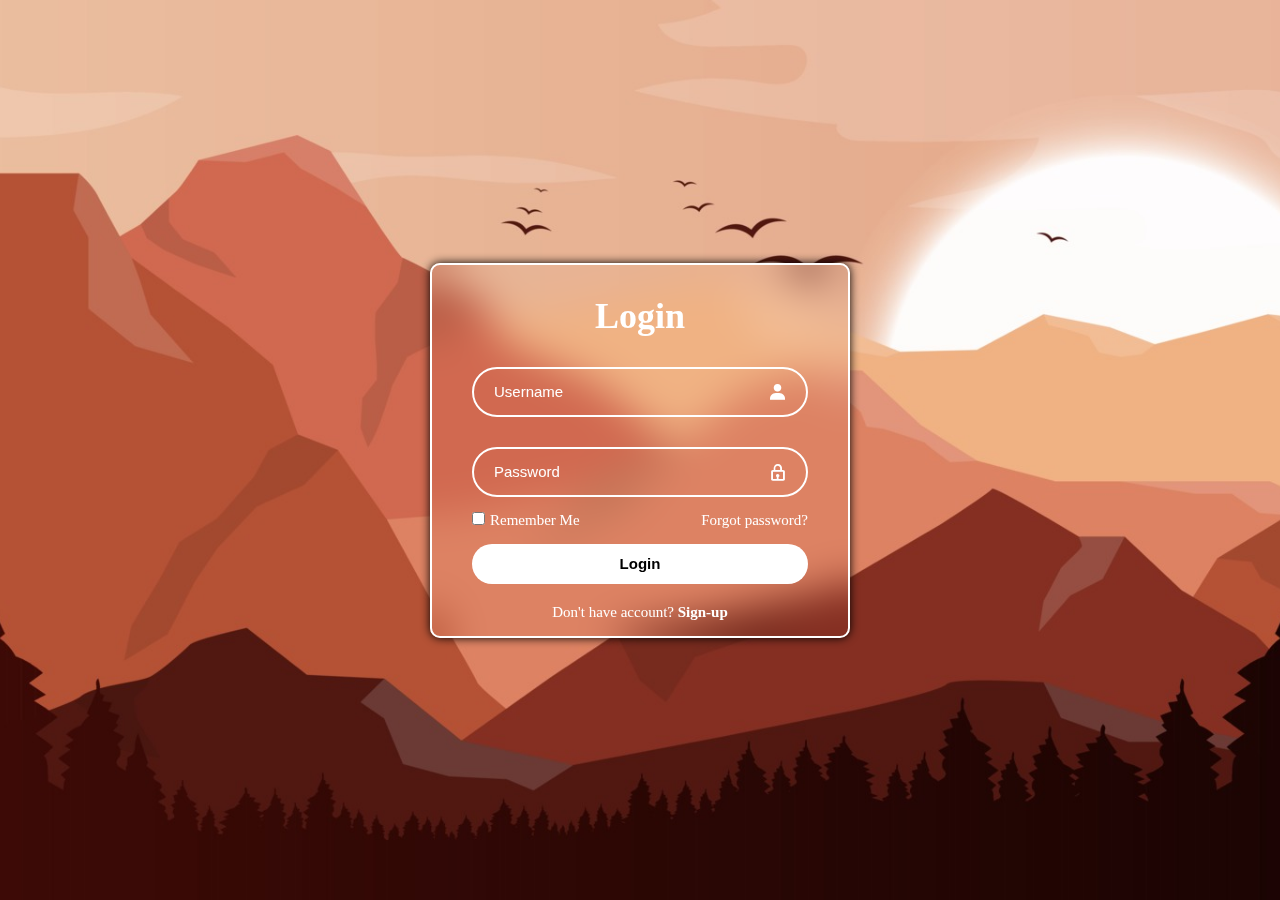
<file: index.html>
<!DOCTYPE html>
<html lang="en">
<head>
    <meta charset="UTF-8">
    <meta name="viewport" content="width=device-width, initial-scale=1.0">
    <link href="./style.css" rel="stylesheet">
    <link href='https://unpkg.com/boxicons@2.1.4/css/boxicons.min.css' rel='stylesheet'>
    <title>Login</title>
</head>
<body>
    <form action="#" class="container">
        <div class="wrapper">
            <h1>Login</h1>
            <div class="input-box">
                <input type="text" class="input username" placeholder="Username" required>
                <i class='bx bxs-user' ></i>
            </div>
            <div class="input-box">
                <input type="password" class="input pwd" placeholder="Password" required>
                <i class='bx bx-lock'></i>
            </div>
            <div class="remember-forget">
               <label><input type="checkbox">Remember Me</label>
                <a href="#">Forgot password?</a>
            </div>
            
            <button type="submit" class="btn">Login</button>

            <div class="register-link">
                <p> Don't have account? 
                    <a href="./signup.html">Sign-up</a>
                </p>
            </div>
        </div>
    </form>
</body>
</html>
</file>
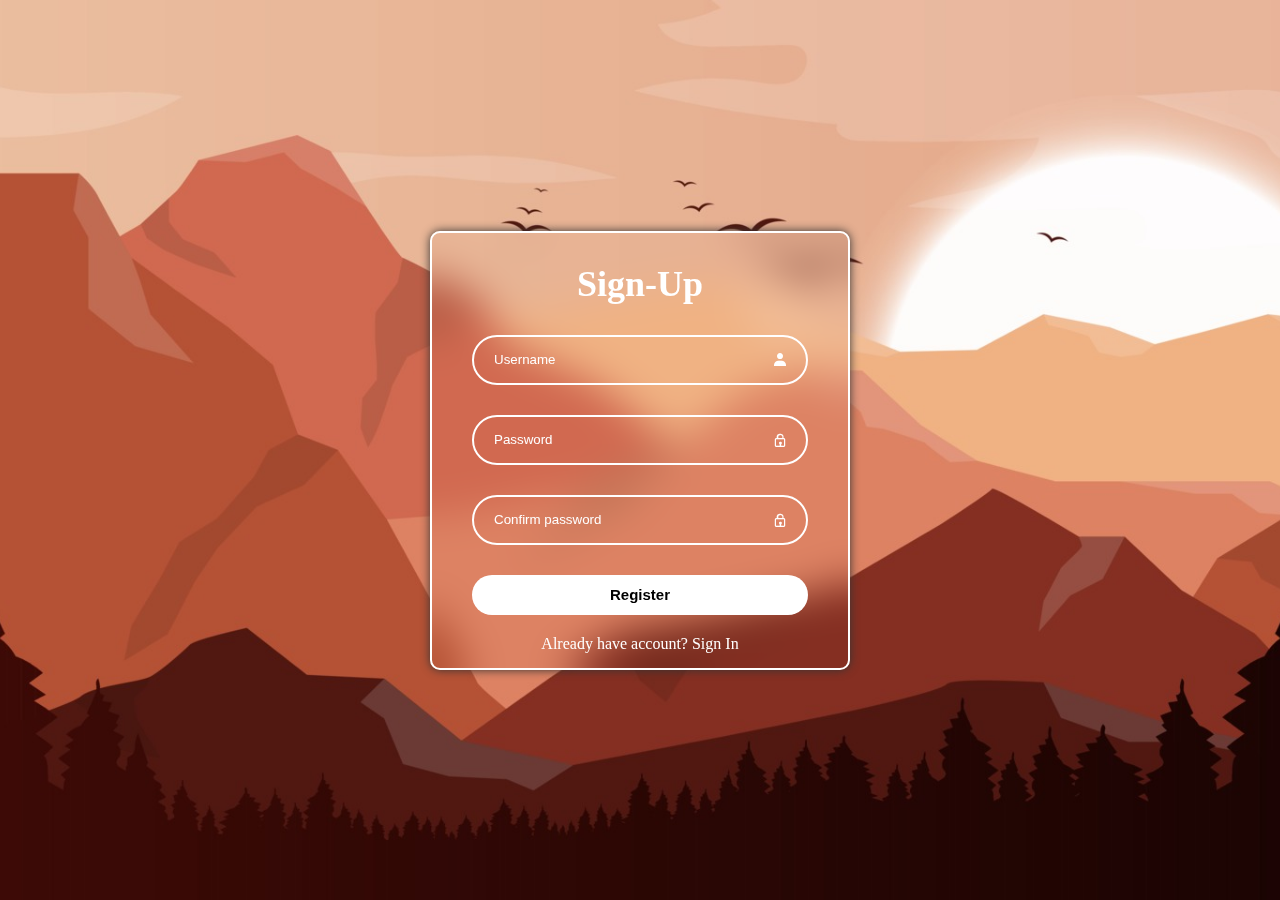
<file: signup.html>
<!DOCTYPE html>
<html lang="en">
<head>
    <meta charset="UTF-8">
    <meta name="viewport" content="width=device-width, initial-scale=1.0">
    <link href="./style.css" rel="stylesheet">
    <link href='https://unpkg.com/boxicons@2.1.4/css/boxicons.min.css' rel='stylesheet'>
    <title>Sign-up</title>
</head>
<body>
    <form action="#" class="container">
        <div class="signup-wrapper">
            <h1>Sign-Up</h1>
            <div class="signup-inputbox">
                <input type="text" placeholder="Username" required>
                <i class='bx bxs-user' ></i>
            </div>
            <div class="signup-inputbox">
                <input type="password" placeholder="Password" required>
                <i class='bx bx-lock'></i>
            </div>
            <div class="signup-inputbox">
                <input type="password" placeholder="Confirm password" required>
                <i class='bx bx-lock'></i>
            </div>
            <button class="btn-register">Register</button>
            <div class="already-have-account">
                <label>Already have account? 
                    <a href="./index.html">Sign In</a>
                </label>
            </div>
        </div>
    </form>
</body>
</html>
</file>
<file: style.css>
* {
    padding: 0;
    margin: 0;
    box-sizing: border-box;
}

body {
    display: flex;
    justify-content: center;
    align-items: center;
    min-height: 100vh;
    background: url('./background-image.jpg');
    background-repeat: no-repeat;
    background-size: cover;
    background-position: center;
}
/* Login */
.wrapper {
    width: 420px;
    color: #fff;
    border-radius: 10px;
    border: 2px solid #fff;
    padding: 30px 40px;
    background: transparent;
    backdrop-filter: blur(20px);
    box-shadow: 0 0 10px black;
}
.wrapper h1 {
    text-align: center;
    font-size: 36px;
}
.wrapper .input-box {
    position: relative;
    width: 100%;
    height: 50px;
    margin: 30px 0;
}
.wrapper .input-box input {
    width: 100%;
    height: 100%;
    background: transparent;
    border: none;
    outline: none;
    border: 2px solid #fff;
    border-radius: 40px;
    font-size: 15px;
    color: #fff;
    padding: 20px;
}

.wrapper .input-box input::placeholder {
    color: #fff;
}

.wrapper .input-box i {
    position: absolute;
    right: 20px;
    top: 50%;
    transform: translateY(-50%);
    font-size: 20px;
}

.wrapper .remember-forget {
    display: flex;
    justify-content: space-between;
    font-size: 15px;
    margin: -15px 0 15px;
}
.remember-forget label input { /* color of checkbox background */
    accent-color: #fff;     
    margin-right: 5px;
}
.remember-forget a {
    text-decoration: none;
    color: #fff;
}
.remember-forget a:hover {
    text-decoration: underline;
}
.wrapper .btn {
    width: 100%;
    height: 40px;
    background: #fff;
    border: none;
    outline: none;
    border-radius: 40px;
    cursor: pointer;
    font-size: 15px;
    color: black;
    font-weight: bold;
}

.wrapper .register-link {
    font-size: 15px;
    text-align: center;
    margin: 20px 0 -15px;
}

.wrapper .register-link p a {
    color: #fff;
    text-decoration: none;
    font-weight: bold;
}

.wrapper .register-link p a:hover {
    text-decoration: underline;
}
/* Login */


/* Sign-up */
.signup-wrapper {
    width: 420px;
    border-radius: 10px;
    border: 2px solid #fff;
    padding: 30px 40px;
    backdrop-filter: blur(20px);
    box-shadow: 0 0 10px #333;
}
.signup-wrapper h1 {
    text-align: center;
    font-size: 36px;
    color: #fff;
}

.signup-wrapper .signup-inputbox {
    position: relative;
    width: 100%;
    height: 50px;
    margin: 30px 0;
}
.signup-wrapper .signup-inputbox input {
    width: 100%;
    height: 100%;
    outline: none;
    border-radius: 40px;
    border: 2px solid #fff;
    color: #fff;
    background: transparent;
    padding: 20px;
}
.signup-wrapper .signup-inputbox input::placeholder {
    color: #fff;
}
.signup-wrapper .signup-inputbox i {
    position: absolute;
    right: 20px;
    top: 50%;
    transform: translateY(-50%);
    color: #fff;
}
.signup-wrapper .btn-register {
    width: 100%;
    height: 40px;
    border-radius: 40px;
    border: none;
    outline: none;
    background: #fff;
    font-size: 15px;
    font-weight: bold;
    cursor: pointer;
}
.signup-wrapper .already-have-account {
    text-align: center;
    margin: 20px 0 -15px;
}
.signup-wrapper .already-have-account label,a {
    text-decoration: none;
    color: #fff;
}
.signup-wrapper .already-have-account a:hover {
    text-decoration: underline;
}
/* Sign-up */
</file>
